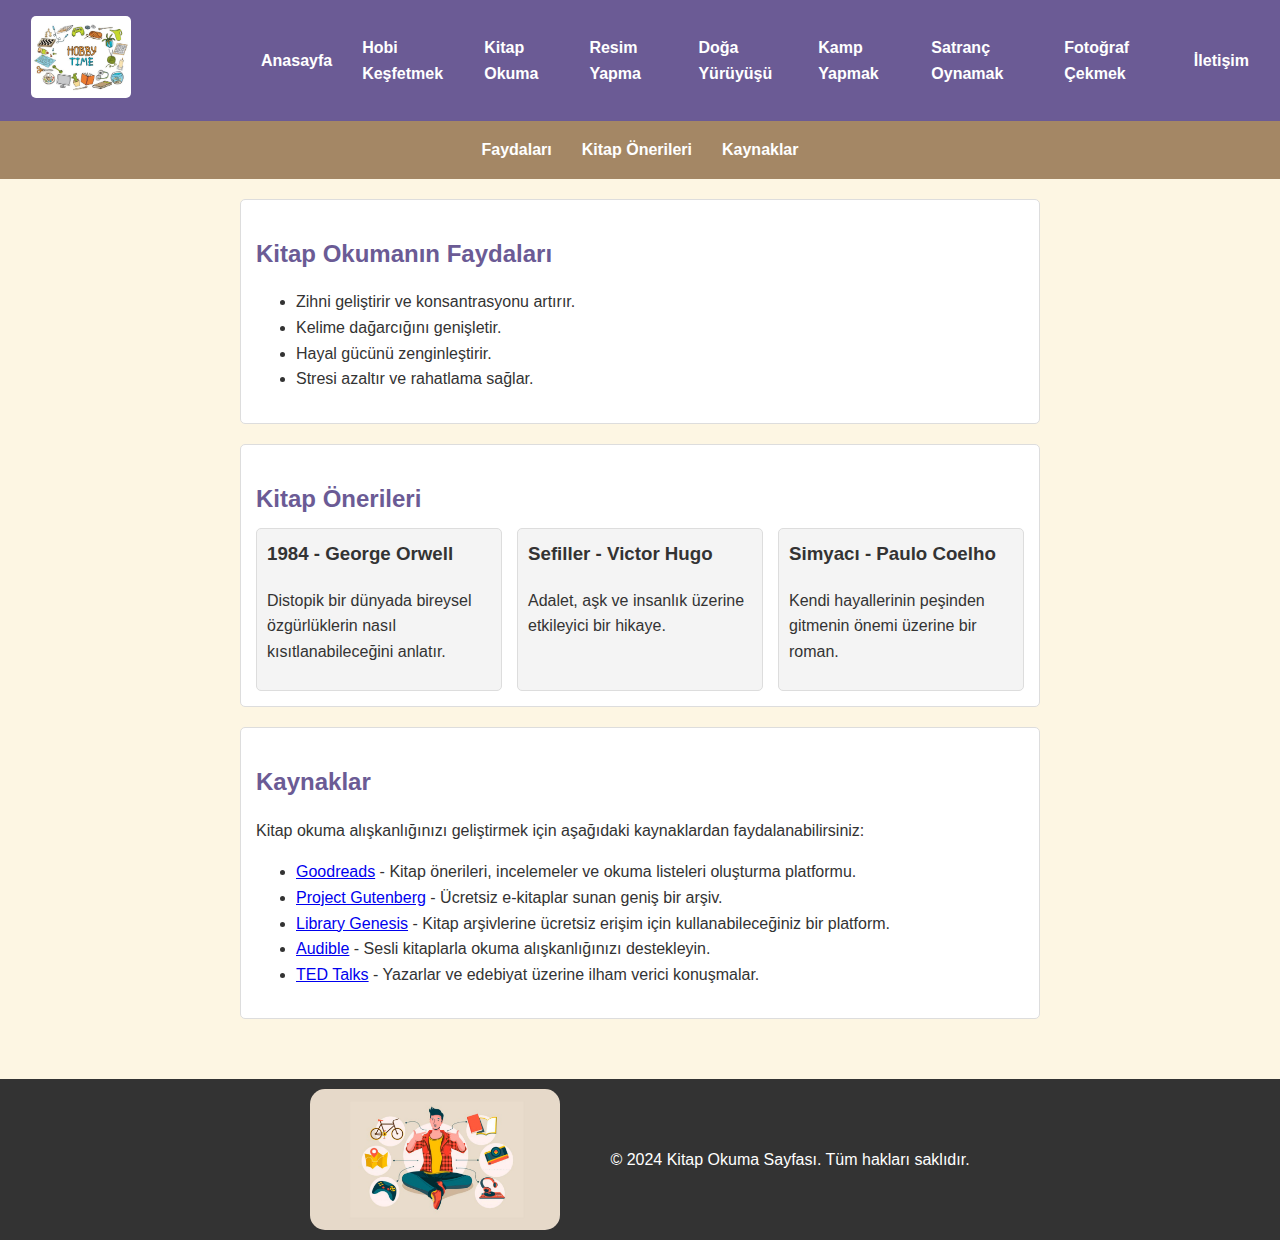
<file: hobi1.html>
<!DOCTYPE html>
<html lang="tr">
<head>
    <meta charset="UTF-8">
    <meta name="viewport" content="width=device-width, initial-scale=1.0">
    <title>Kitap Okuma</title>
    <link rel="stylesheet" href="style.css">
    <link rel="icon" href="images/compass.ico" type="image/x-icon">
</head>
<body class="kitap-okuma-sayfasi">
    <header>
        <nav class="navbar">
            <ul>
                <li>
                    <a href="index.html">
                        <img src="images/logo.jpg" alt="Logo" class="logo">
                    </a>
                </li>
                <li><a href="index.html">Anasayfa</a></li>
                <li><a href="hobi-kesfetmek.html">Hobi Keşfetmek</a></li>
                <li><a href="hobi1.html">Kitap Okuma</a></li>
                <li><a href="hobi2.html">Resim Yapma</a></li>
                <li><a href="hobi3.html">Doğa Yürüyüşü</a></li>
                <li><a href="hobi4.html">Kamp Yapmak</a></li>
                <li><a href="hobi5.html">Satranç Oynamak</a></li>
                <li><a href="hobi6.html">Fotoğraf Çekmek</a></li>
                <li><a href="iletisim.html">İletişim</a></li>
            </ul>
        </nav>
    </header>
    <header>
        <nav class="navbar" style="background-color: #a48765;">
            <ul>
                <li><a href="#faydalar">Faydaları</a></li>
                <li><a href="#oneriler">Kitap Önerileri</a></li>
                <li><a href="#kaynaklar">Kaynaklar</a></li>
            </ul>
        </nav>
    </header>
    <main style="">
        <section id="faydalar">
            <h2>Kitap Okumanın Faydaları</h2>
            <ul>
                <li>Zihni geliştirir ve konsantrasyonu artırır.</li>
                <li>Kelime dağarcığını genişletir.</li>
                <li>Hayal gücünü zenginleştirir.</li>
                <li>Stresi azaltır ve rahatlama sağlar.</li>
            </ul>
        </section>
        <section id="oneriler">
            <h2>Kitap Önerileri</h2>
            <div class="book-list">
                <div class="book">
                    <h3>1984 - George Orwell</h3>
                    <p>Distopik bir dünyada bireysel özgürlüklerin nasıl kısıtlanabileceğini anlatır.</p>
                </div>
                <div class="book">
                    <h3>Sefiller - Victor Hugo</h3>
                    <p>Adalet, aşk ve insanlık üzerine etkileyici bir hikaye.</p>
                </div>
                <div class="book">
                    <h3>Simyacı - Paulo Coelho</h3>
                    <p>Kendi hayallerinin peşinden gitmenin önemi üzerine bir roman.</p>
                </div>
            </div>
        </section>
        <section id="kaynaklar">
            <h2>Kaynaklar</h2>
            <p>Kitap okuma alışkanlığınızı geliştirmek için aşağıdaki kaynaklardan faydalanabilirsiniz:</p>
            <ul>
                <li>
                    <a href="https://www.goodreads.com" target="_blank">Goodreads</a> - Kitap önerileri, incelemeler ve okuma listeleri oluşturma platformu.
                </li>
                <li>
                    <a href="https://www.projectgutenberg.org" target="_blank">Project Gutenberg</a> - Ücretsiz e-kitaplar sunan geniş bir arşiv.
                </li>
                <li>
                    <a href="https://www.libgen.is" target="_blank">Library Genesis</a> - Kitap arşivlerine ücretsiz erişim için kullanabileceğiniz bir platform.
                </li>
                <li>
                    <a href="https://www.audible.com" target="_blank">Audible</a> - Sesli kitaplarla okuma alışkanlığınızı destekleyin.
                </li>
                <li>
                    <a href="https://www.ted.com/talks" target="_blank">TED Talks</a> - Yazarlar ve edebiyat üzerine ilham verici konuşmalar.
                </li>
            </ul>
        </section>
    </main>
    <footer style="display: flex; flex-direction: row; align-items: center; justify-content: center;">
        <img style="max-width: 250px; margin-right: 50px; border-radius: 15px;" src="images/hobby.jpg" alt="Satranç Tahtası" class="chess-image">
        <p>© 2024 Kitap Okuma Sayfası. Tüm hakları saklıdır.</p>
    </footer>
</body>
</html>
</file>
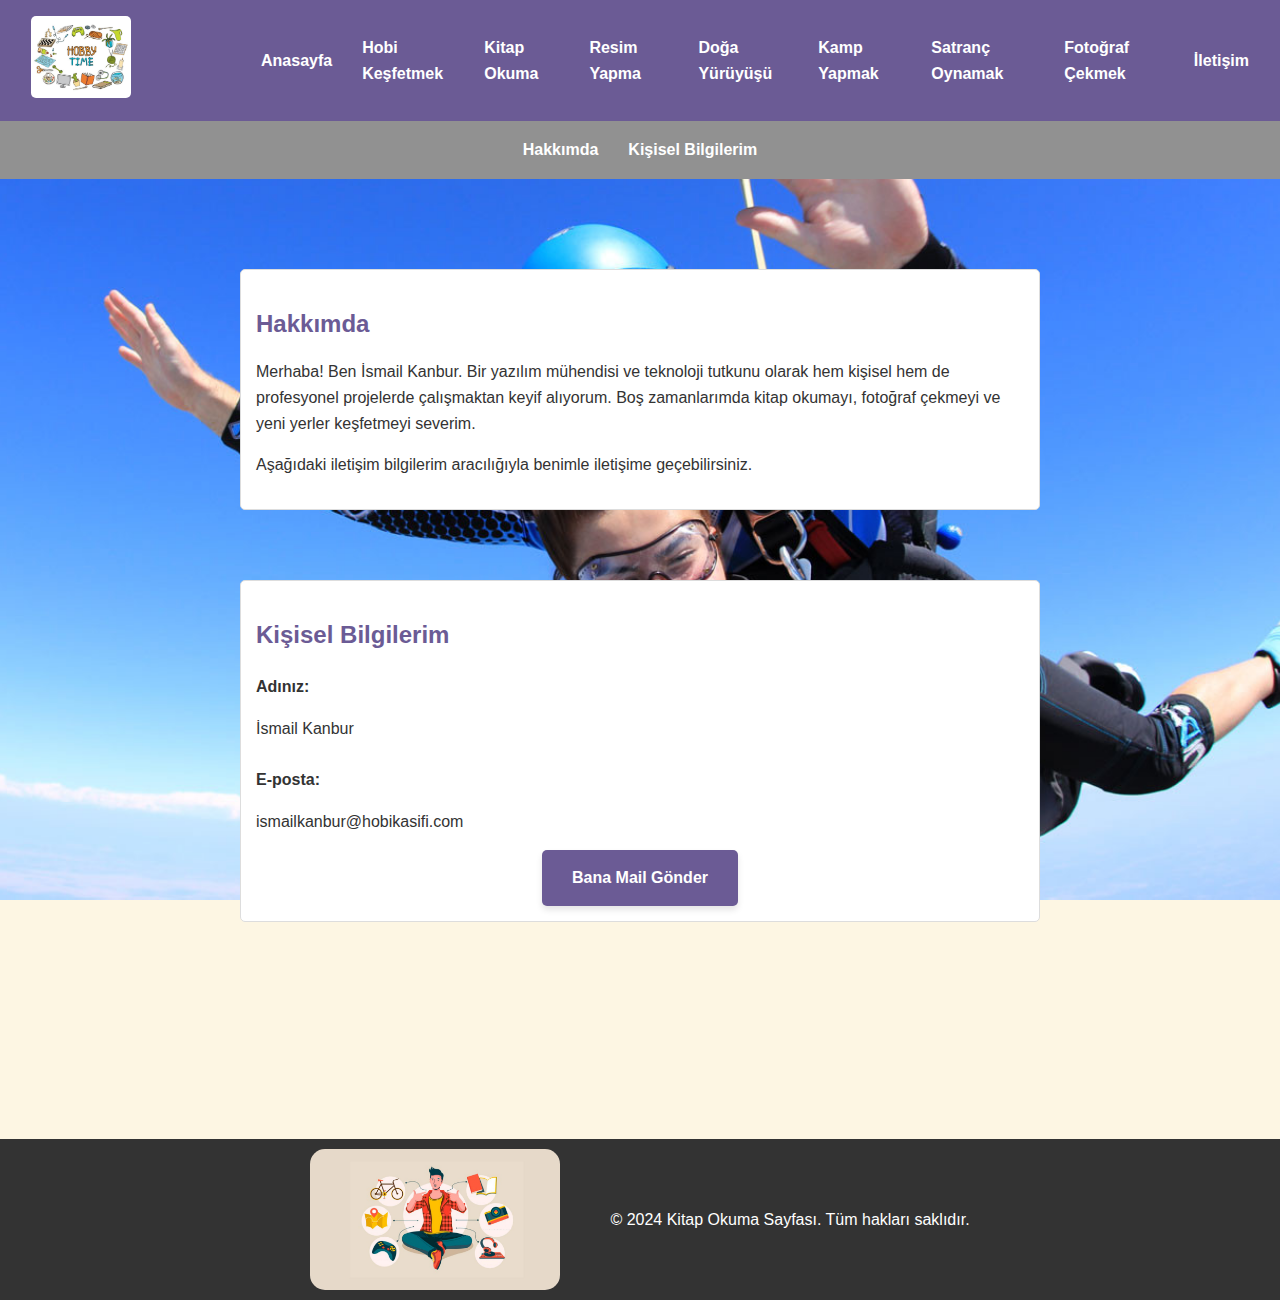
<file: iletisim.html>
<!DOCTYPE html>
<html lang="tr">
<head>
    <meta charset="UTF-8">
    <meta name="viewport" content="width=device-width, initial-scale=1.0">
    <title>İletişim - Öneri</title>
    <link rel="stylesheet" href="style.css">
    <link rel="icon" href="images/compass.ico" type="image/x-icon">
</head>
<body class="iletisim-sayfasi">
    <header>
        <nav class="navbar">
            <ul>
                <li>
                    <a href="index.html">
                        <img src="images/logo.jpg" alt="Logo" class="logo">
                    </a>
                </li>
                <li><a href="index.html">Anasayfa</a></li>
                <li><a href="hobi-kesfetmek.html">Hobi Keşfetmek</a></li>
                <li><a href="hobi1.html">Kitap Okuma</a></li>
                <li><a href="hobi2.html">Resim Yapma</a></li>
                <li><a href="hobi3.html">Doğa Yürüyüşü</a></li>
                <li><a href="hobi4.html">Kamp Yapmak</a></li>
                <li><a href="hobi5.html">Satranç Oynamak</a></li>
                <li><a href="hobi6.html">Fotoğraf Çekmek</a></li>
                <li><a href="iletisim.html">İletişim</a></li>
            </ul>
        </nav>
    </header>
    <header>
        <nav class="navbar" style="background-color: #919191;">
            <ul>
                <li><a href="#hakkimda">Hakkımda</a></li>
                <li><a href="#kisisel-bilgilerim">Kişisel Bilgilerim</a></li>
            </ul>
        </nav>
    </header>
    <main style="min-height: 100vh;">
        <section id="hakkimda" style="margin-top: 70px; margin-bottom: 70px;">
            <h2>Hakkımda</h2>
            <p>Merhaba! Ben İsmail Kanbur. Bir yazılım mühendisi ve teknoloji tutkunu olarak hem kişisel hem de profesyonel 
                projelerde çalışmaktan keyif alıyorum. Boş zamanlarımda kitap okumayı, fotoğraf çekmeyi ve yeni yerler keşfetmeyi severim.</p>
            <p>Aşağıdaki iletişim bilgilerim aracılığıyla benimle iletişime geçebilirsiniz.</p>
        </section>

        <section id="kisisel-bilgilerim" class="contact-form">
            <h2>Kişisel Bilgilerim</h2>
            <form>
                <label for="name">Adınız:</label>
                <p>İsmail Kanbur</p>

                <label for="email">E-posta:</label>
                <p>ismailkanbur@hobikasifi.com</p>    
            </form>
            <div class="button-container">
                    <a href="mailto:ismailkanbur@hobikasifi.com" class="email-button">Bana Mail Gönder</a>
                </div>
        </section>
    </main>
    <footer style="display: flex; flex-direction: row; align-items: center; justify-content: center;">
        <img style="max-width: 250px; margin-right: 50px; border-radius: 15px;" src="images/hobby.jpg" alt="Satranç Tahtası" class="chess-image">
        <p>© 2024 Kitap Okuma Sayfası. Tüm hakları saklıdır.</p>
    </footer>
</body>
</html>
</file>
<file: style.css>
/* style.css */
html, body {
    height: 100%;
    margin: 0;
    padding: 0;
}

body {
    height: 100%;
    min-height: 100vh;
    font-family: Arial, sans-serif;
    margin: 0;
    padding: 0;
    line-height: 1.6;
    background-color: #fdf6e3;
    color: #333;
}

.navbar {
    background-color: #6b5b95;
    color: white;
    padding: 1rem;
}

.navbar ul {
    list-style: none;
    display: flex;
    justify-content: center;
    align-items: center;
    margin: 0;
    padding: 0;
}

.navbar ul li {
    margin: 0 15px;
}

.navbar ul li a {
    color: white;
    text-decoration: none;
    font-weight: bold;
}

.navbar ul li a:hover {
    text-decoration: underline;
}

.logo {
    width: 100px;
    height: auto;
    margin-right: 100px;
    border-radius: 5px;
}

main {
    padding: 20px;
    max-width: 800px;
    margin: 0 auto;
}

h2 {
    color: #6b5b95;
    margin-bottom: 10px;
}

section {
    margin-bottom: 20px;
    padding: 15px;
    background: white;
    border: 1px solid #ddd;
    border-radius: 5px;
}

.book-list {
    display: grid;
    grid-template-columns: repeat(auto-fit, minmax(200px, 1fr));
    gap: 15px;
}

.book {
    padding: 10px;
    border: 1px solid #ddd;
    border-radius: 5px;
    background-color: #f4f4f4;
}

.book h3 {
    margin-top: 0;
    color: #333;
}

footer {
    text-align: center;
    padding: 10px 0;
    background-color: #333;
    color: white;
    margin-top: 20px;
}

.contact-form form {
    display: flex;
    flex-direction: column;
}

.contact-form label {
    margin-top: 10px;
    font-weight: bold;
}

.contact-form button:hover {
    background-color: #563d7c;
}

.button-container {
    text-align: center;
}

.email-button {
    display: inline-block;
    background-color: #6b5b95;
    color: white;
    padding: 15px 30px;
    text-decoration: none;
    font-size: 16px;
    font-weight: bold;
    border-radius: 5px;
    box-shadow: 0 4px 6px rgba(0, 0, 0, 0.1);
    transition: background-color 0.3s, transform 0.2s;
}

.email-button:hover {
    background-color: #563d7c;
    transform: scale(1.05);
}

.email-button:active {
    transform: scale(0.95);
}

.index-sayfasi {
    background-image: url('https://images.pexels.com/photos/69224/pexels-photo-69224.jpeg?auto=compress&cs=tinysrgb&w=1260&h=750&dpr=1');
    background-size: cover;
    background-position: center;
    background-attachment: fixed;
    color: #333;
}
.hobi-kesfetmek-sayfasi {
    background-image: url('images/hobby.jpg');
    background-size: cover;
    background-position: center;
    background-attachment: fixed;
    color: #333;
}
.kitap-okuma-sayfasi {
    background-image: url('https://images.pexels.com/photos/5490059/pexels-photo-5490059.jpeg?auto=compress&cs=tinysrgb&w=1260&h=750&dpr=1');
    background-size: cover;
    background-position: center;
    background-attachment: fixed;
    color: #333;
}
.resim-yapma {
    background-image: url('https://images.pexels.com/photos/7031624/pexels-photo-7031624.jpeg?auto=compress&cs=tinysrgb&w=600');
    background-size: cover;
    background-position: center;
    background-attachment: fixed;
    color: #333;
}
.doga-yuruyusu {
    background-image: url('https://images.pexels.com/photos/19153612/pexels-photo-19153612/free-photo-of-nigde-aladaglar-da-bir-kis-vakti.jpeg?auto=compress&cs=tinysrgb&w=1260&h=750&dpr=1');
    background-size: cover;
    background-position: center;
    background-attachment: fixed;
    color: #333;
}
.kamp-hobisi {
    background-image: url('https://images.pexels.com/photos/1687845/pexels-photo-1687845.jpeg?auto=compress&cs=tinysrgb&w=1260&h=750&dpr=1');
    background-size: cover;
    background-position: center;
    background-attachment: fixed;
    color: #333;
}
.satranc-sayfasi {
    background-image: url('images/chess.jpg');
    background-size: cover;
    background-position: center;
    background-attachment: fixed;
    color: #333;
}
.fotograf-cekim-hobisi {
    background-image: url('https://images.pexels.com/photos/212372/pexels-photo-212372.jpeg?auto=compress&cs=tinysrgb&w=1260&h=750&dpr=1');
    background-size: cover;
    background-position: center;
    background-attachment: fixed;
    color: #333;
}
.iletisim-sayfasi {
    background-image: url('images/skydiving.jpg');
    background-size: cover;
    background-position: center;
    background-attachment: fixed;
    color: #333;
}



.container {
    display: flex;
    flex-wrap: wrap;
    justify-content: center;
    gap: 20px;
    padding: 20px;
}

.box {
    width: 30%;
    background-color: #f4f4f4;
    border: 2px solid #ddd;
    border-radius: 10px;
    overflow: hidden;
    box-shadow: 0 4px 8px rgba(0, 0, 0, 0.2);
    transition: transform 0.3s ease;
}

.box img {
    width: 100%;
    height: 200px;
    display: block;
}

.box:hover {
    transform: scale(1.05);
}
</file>
